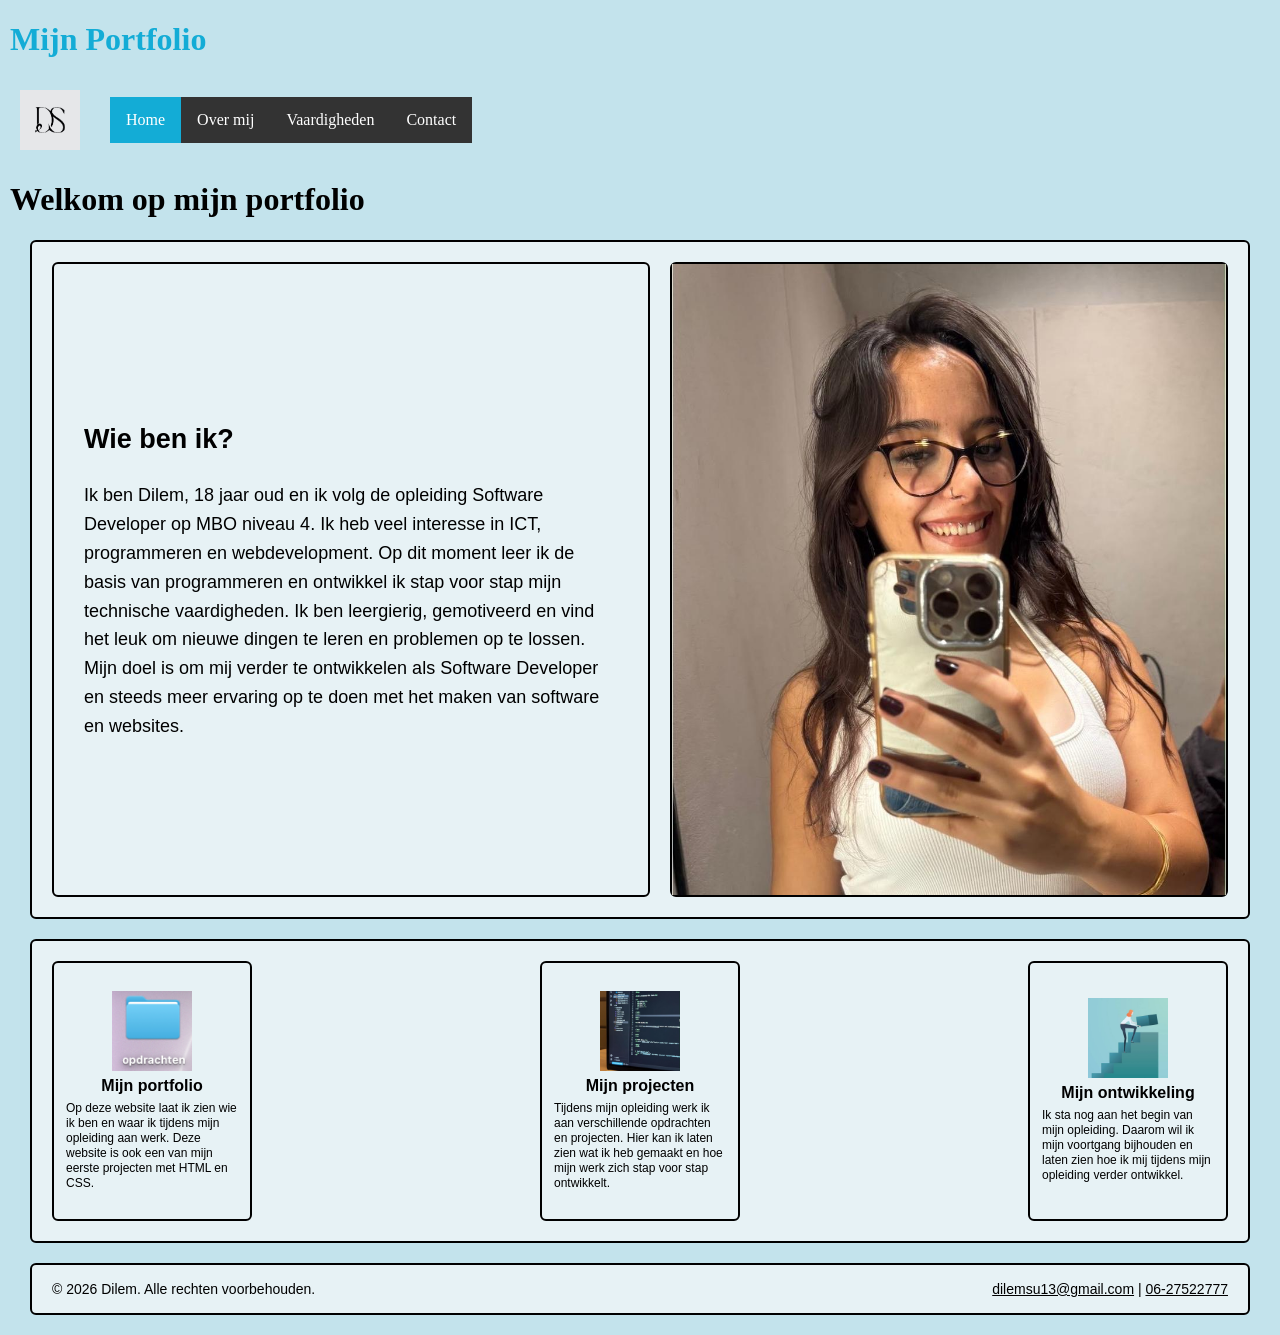
<file: index.html>
<!DOCTYPE html>
<html lang="nl">
<head>
    <meta charset="UTF-8">
  <meta name="viewport" content="width=device-width, initial-scale=1.0">
    <title>Portfolio</title>
    <link rel="stylesheet" href="style.css">
</head>
<body>

    <h1>Mijn Portfolio</h1>
<nav>
  <img src="ds-initial-letter-logo-design_1200281-6527.jpg.avif" alt="Logo" class="logo">
  <ul>
    <li><a href="index.html" class="active">Home</a></li>
    <li><a href="overmij.html">Over mij</a></li>
    <li><a href="vaardigheden.html">Vaardigheden</a></li>
    <li><a href="contact.html">Contact</a></li>
  </ul>
</nav>
    <h1 class="home-welcome">Welkom op mijn portfolio</h1>

<main> 
<div class="container2">
    <div class="left-box">
    <h2>Wie ben ik?</h2>
    <p>Ik ben Dilem, 18 jaar oud en ik volg de opleiding Software Developer op MBO niveau 4. Ik heb veel interesse in ICT, programmeren en webdevelopment. Op dit moment leer ik de basis van programmeren en ontwikkel ik stap voor stap mijn technische vaardigheden.
Ik ben leergierig, gemotiveerd en vind het leuk om nieuwe dingen te leren en problemen op te lossen. Mijn doel is om mij verder te ontwikkelen als Software Developer en steeds meer ervaring op te doen met het maken van software en websites.</p>
    </div>
    
    <div class="right-box">
      <img src="PHOTO-2026-10-02-09-06-01.jpg" alt="Foto van mij">
    </div>
  </div>

<div class="container3">
  <div>
    <img src="Ekran Resmi 2026-10-05 14.00.18.png" alt="Foto van mijn portfolio">
    <h2>Mijn portfolio</h2>
    <p>Op deze website laat ik zien wie ik ben en waar ik tijdens mijn opleiding aan werk. Deze website is ook een van mijn eerste projecten met HTML en CSS.</p>
  </div>
  <div>
    <img src="PHOTO-2026-10-05-13-57-08.jpg" alt="Foto van mijn projecten">
    <h2>Mijn projecten</h2>
    <p>Tijdens mijn opleiding werk ik aan verschillende opdrachten en projecten. Hier kan ik laten zien wat ik heb gemaakt en hoe mijn werk zich stap voor stap ontwikkelt.</p>
  </div>
  <div>
    <img src="images.jpeg" alt="Foto van mijn ontwikkeling">
    <h2>Mijn ontwikkeling</h2>
    <p>Ik sta nog aan het begin van mijn opleiding. Daarom wil ik mijn voortgang bijhouden en laten zien hoe ik mij tijdens mijn opleiding verder ontwikkel.</p>
  </div>
</div>
</main>

<footer class="site-footer">
  <p>&copy; 2026 Dilem. Alle rechten voorbehouden.</p>
  <p>
    <a href="mailto:dilemsu13@gmail.com">dilemsu13@gmail.com</a>
    | <a href="tel:+31627522777">06-27522777</a>
  </p>
</footer>
</body>
</html>
</file>
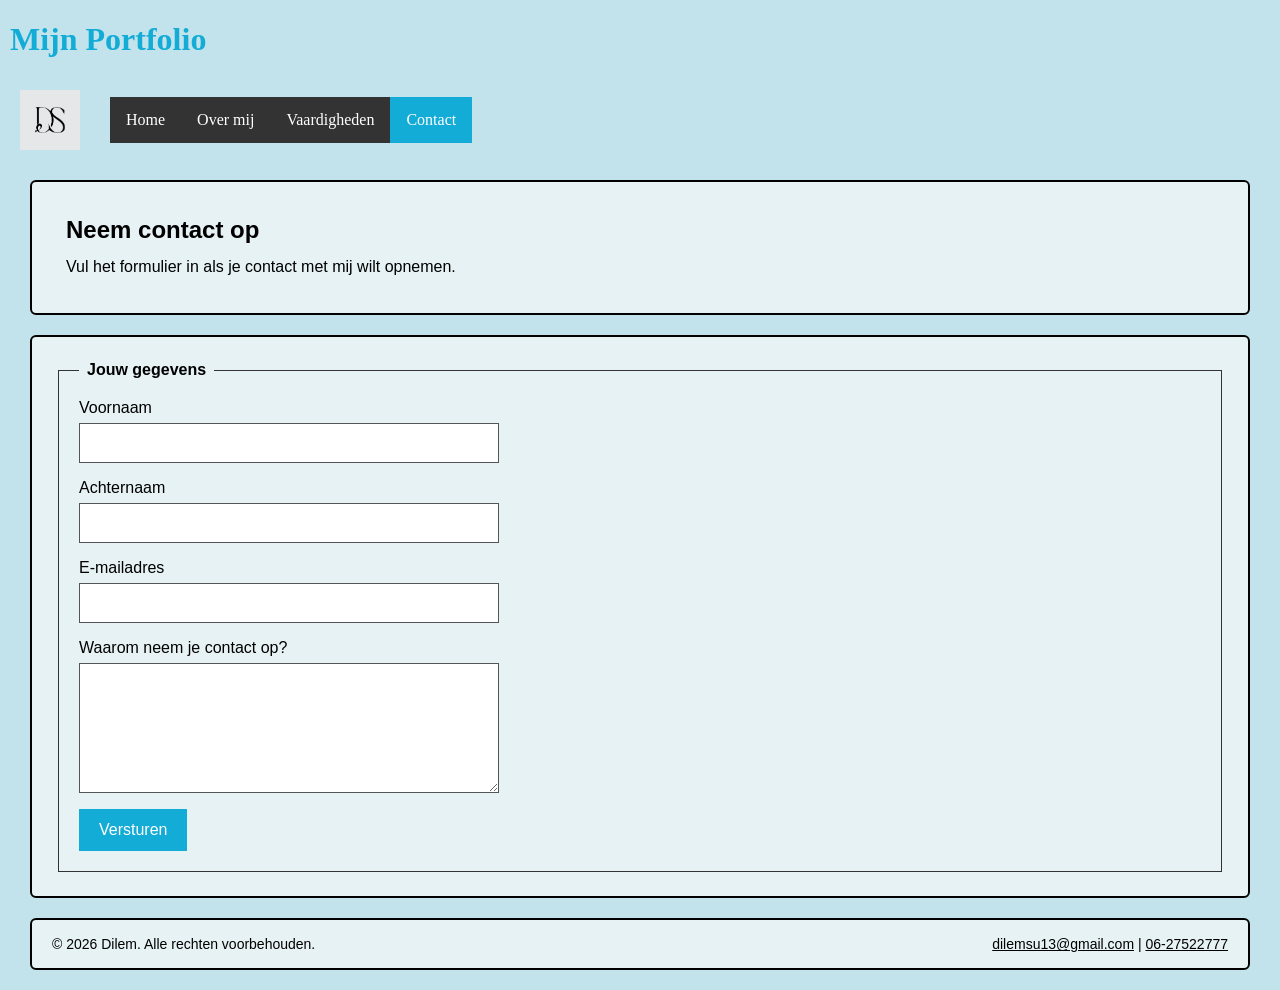
<file: contact.html>
<!DOCTYPE html>
<html lang="nl">
<head>
	<meta charset="UTF-8">
	<meta name="viewport" content="width=device-width, initial-scale=1.0">
	<title>Contact - Mijn Portfolio</title>
	<link rel="stylesheet" href="style.css">
</head>
<body>
	<h1>Mijn Portfolio</h1>

	<nav>
		<img src="ds-initial-letter-logo-design_1200281-6527.jpg.avif" alt="Logo" class="logo">
		<ul>
			<li><a href="index.html">Home</a></li>
			<li><a href="overmij.html">Over mij</a></li>
			<li><a href="vaardigheden.html">Vaardigheden</a></li>
			<li><a href="contact.html" class="active">Contact</a></li>
		</ul>
	</nav>

	<main class="contact-page">
		<section class="contact-intro">
			<h2>Neem contact op</h2>
			<p>Vul het formulier in als je contact met mij wilt opnemen.</p>  
		</section>

		<form class="contact-form">
			<fieldset>
				<legend>Jouw gegevens</legend>

				<div class="form-field">
					<label for="fname">Voornaam</label>
					<input type="text" id="fname" name="fname" autocomplete="given-name" required>
				</div>

				<div class="form-field">
					<label for="lname">Achternaam</label>
					<input type="text" id="lname" name="lname" autocomplete="family-name" required>
				</div>

				<div class="form-field">
					<label for="email">E-mailadres</label>
					<input type="email" id="email" name="email" autocomplete="email" required>
				</div>

				<div class="form-field">
					<label for="message">Waarom neem je contact op?</label>
					<textarea id="message" name="message" rows="6" required></textarea>
				</div>

				<button type="submit">Versturen</button>
			</fieldset>
		</form>
	</main>
	<footer class="site-footer">
		<p>&copy; 2026 Dilem. Alle rechten voorbehouden.</p>
		<p>
			<a href="mailto:dilemsu13@gmail.com">dilemsu13@gmail.com</a>
			| <a href="tel:+31627522777">06-27522777</a>
		</p>
	</footer>
</body>
</html>
</file>
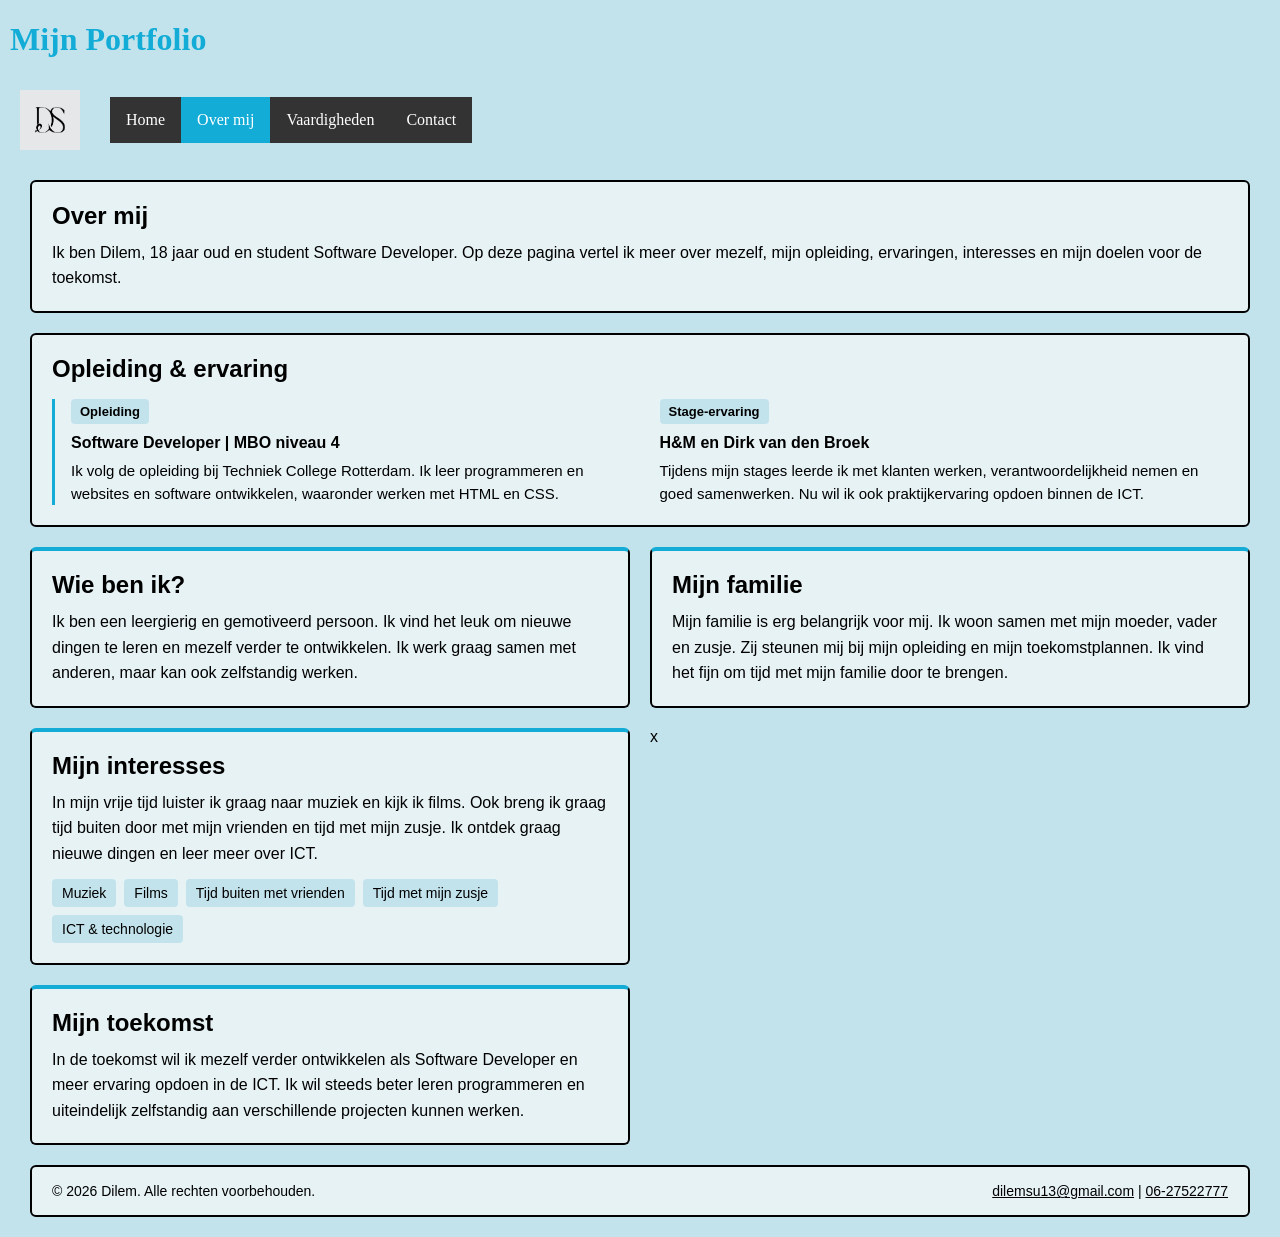
<file: overmij.html>
<!DOCTYPE html>
<html lang="nl">
<head>
	<meta charset="UTF-8">
	<meta name="viewport" content="width=device-width, initial-scale=1.0">
	<title>Over mij - Mijn Portfolio</title>
	<link rel="stylesheet" href="style.css">
</head>
<body>
	<h1>Mijn Portfolio</h1>

	<nav>
		<img src="ds-initial-letter-logo-design_1200281-6527.jpg.avif" alt="Logo" class="logo">
		<ul>
			<li><a href="index.html">Home</a></li>
			<li><a href="overmij.html" class="active">Over mij</a></li>
			<li><a href="vaardigheden.html">Vaardigheden</a></li>
			<li><a href="contact.html">Contact</a></li>
		</ul>
	</nav>

	<main class="overmij-page">
		<section class="overmij-intro">
			<h2>Over mij</h2>
			<p>Ik ben Dilem, 18 jaar oud en student Software Developer. Op deze pagina vertel ik meer over mezelf, mijn opleiding, ervaringen, interesses en mijn doelen voor de toekomst.</p>
		</section>

		<section class="about-timeline">
			<h2>Opleiding & ervaring</h2>
			<div class="timeline-list">
				<div class="timeline-item">
					<span class="timeline-label">Opleiding</span>
					<h3>Software Developer | MBO niveau 4</h3>
					<p>Ik volg de opleiding bij Techniek College Rotterdam. Ik leer programmeren en websites en software ontwikkelen, waaronder werken met HTML en CSS.</p>
				</div>
				<div class="timeline-item">
					<span class="timeline-label">Stage-ervaring</span>
					<h3>H&M en Dirk van den Broek</h3>
					<p>Tijdens mijn stages leerde ik met klanten werken, verantwoordelijkheid nemen en goed samenwerken. Nu wil ik ook praktijkervaring opdoen binnen de ICT.</p>
				</div>
			</div>
		</section>

		<div class="about-grid">
			<section class="about-card">
				<h2>Wie ben ik?</h2>
				<p>Ik ben een leergierig en gemotiveerd persoon. Ik vind het leuk om nieuwe dingen te leren en mezelf verder te ontwikkelen. Ik werk graag samen met anderen, maar kan ook zelfstandig werken.</p>
			</section>

			<section class="about-card">
				<h2>Mijn familie</h2>
				<p>Mijn familie is erg belangrijk voor mij. Ik woon samen met mijn moeder, vader en zusje. Zij steunen mij bij mijn opleiding en mijn toekomstplannen. Ik vind het fijn om tijd met mijn familie door te brengen.</p>
			</section>

			<section class="about-card">
				<h2>Mijn interesses</h2>
				<p>In mijn vrije tijd luister ik graag naar muziek en kijk ik films. Ook breng ik graag tijd buiten door met mijn vrienden en tijd met mijn zusje. Ik ontdek graag nieuwe dingen en leer meer over ICT.</p>
				<ul class="hobby-list">
					<li>Muziek</li>
					<li>Films</li>
					<li>Tijd buiten met vrienden</li>
					<li>Tijd met mijn zusje</li>
					<li>ICT & technologie</li>
				</ul>
			</section>
x
			<section class="about-card">
				<h2>Mijn toekomst</h2>
				<p>In de toekomst wil ik mezelf verder ontwikkelen als Software Developer en meer ervaring opdoen in de ICT. Ik wil steeds beter leren programmeren en uiteindelijk zelfstandig aan verschillende projecten kunnen werken.</p>
			</section>
		</div>
	</main>
	<footer class="site-footer">
		<p>&copy; 2026 Dilem. Alle rechten voorbehouden.</p>
		<p>
			<a href="mailto:dilemsu13@gmail.com">dilemsu13@gmail.com</a>
			| <a href="tel:+31627522777">06-27522777</a>
		</p>
	</footer>
</body>
</html>
</file>
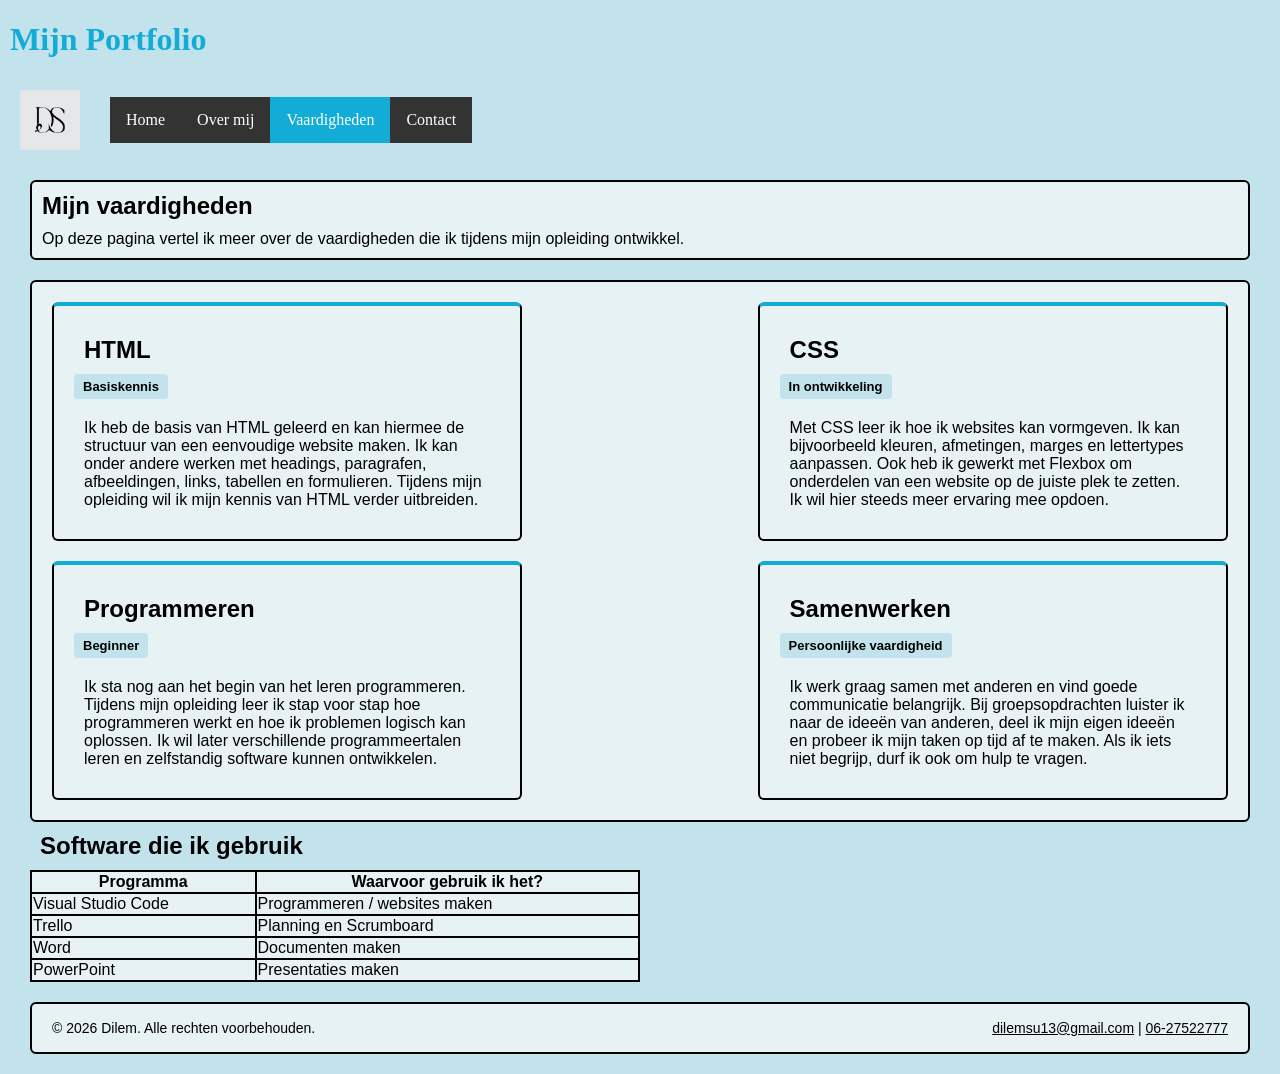
<file: vaardigheden.html>
<!DOCTYPE html>
<html lang="nl">
<head>
  <meta charset="UTF-8">
  <meta name="viewport" content="width=device-width, initial-scale=1.0">
  <title>Vaardigheden - Mijn Portfolio</title>
  <link rel="stylesheet" href="style.css">
</head>
<body>
  <h1>Mijn Portfolio</h1>

  <nav>
    <img src="ds-initial-letter-logo-design_1200281-6527.jpg.avif" alt="Logo" class="logo">
    <ul>
      <li><a href="index.html">Home</a></li>
      <li><a href="overmij.html">Over mij</a></li>
      <li><a href="vaardigheden.html" class="active">Vaardigheden</a></li>
      <li><a href="contact.html">Contact</a></li>
    </ul>
  </nav>

 <main class="vaardigheden">
  <div class="intro">
    <h2>Mijn vaardigheden</h2>
    <p>Op deze pagina vertel ik meer over de vaardigheden die ik tijdens mijn opleiding ontwikkel.</p>
  </div>

  <div class="container">
    <div class="box">
      <h2>HTML</h2>
      <span class="skill-label">Basiskennis</span>
      <p>Ik heb de basis van HTML geleerd en kan hiermee de structuur van een eenvoudige website maken. Ik kan onder andere werken met headings, paragrafen, afbeeldingen, links, tabellen en formulieren. Tijdens mijn opleiding wil ik mijn kennis van HTML verder uitbreiden.</p>
    </div>

    <div class="box">
      <h2>CSS</h2>
      <span class="skill-label">In ontwikkeling</span>
      <p>Met CSS leer ik hoe ik websites kan vormgeven. Ik kan bijvoorbeeld kleuren, afmetingen, marges en lettertypes aanpassen. Ook heb ik gewerkt met Flexbox om onderdelen van een website op de juiste plek te zetten. Ik wil hier steeds meer ervaring mee opdoen.</p>
    </div>

    <div class="box">
      <h2>Programmeren</h2>
      <span class="skill-label">Beginner</span>
      <p>Ik sta nog aan het begin van het leren programmeren. Tijdens mijn opleiding leer ik stap voor stap hoe programmeren werkt en hoe ik problemen logisch kan oplossen. Ik wil later verschillende programmeertalen leren en zelfstandig software kunnen ontwikkelen.</p>
    </div>

    <div class="box">
      <h2>Samenwerken</h2>
      <span class="skill-label">Persoonlijke vaardigheid</span>
      <p>Ik werk graag samen met anderen en vind goede communicatie belangrijk. Bij groepsopdrachten luister ik naar de ideeën van anderen, deel ik mijn eigen ideeën en probeer ik mijn taken op tijd af te maken. Als ik iets niet begrijp, durf ik ook om hulp te vragen.</p>
    </div>
  </div>

<h2>Software die ik gebruik</h2>
<table>
  <tr>
    <th>Programma</th>
    <th>Waarvoor gebruik ik het?</th> 
  </tr>
  <tr>
    <td>Visual Studio Code</td>
    <td>Programmeren / websites maken</td>
  </tr>
  <tr>
    <td>Trello</td>
    <td>Planning en Scrumboard</td>
  </tr>
  <tr>
    <td>Word</td>
    <td>Documenten maken</td>
  </tr>
   <tr>
    <td>PowerPoint</td>
    <td>Presentaties maken</td>
  </tr>
</table>

</main>
<footer class="site-footer">
  <p>&copy; 2026 Dilem. Alle rechten voorbehouden.</p>
  <p>
    <a href="mailto:dilemsu13@gmail.com">dilemsu13@gmail.com</a>
    | <a href="tel:+31627522777">06-27522777</a>
  </p>
</footer>
</body>
</html>
</file>
<file: style.css>
:root {
  --page-background: #c3e3ec;
  --panel-background: #e7f2f5;
  --accent-color: #13acd6;
  --accent-hover: #087f9f;
  --navigation-background: #333333;
  --text-color: #000000;
  --light-text: #ffffff;
}

body {
  margin: 10px;
  padding: 0;
  background-color: var(--page-background);
}

nav{ 
  position: sticky;
  top: 0;
  z-index: 10;
  display: flex;
  align-items: center;
  gap: 10px;
  padding: 10px;
  background-color: var(--page-background);

} 
h1{
    color: var(--accent-color);
}

.home-welcome {
  color: #000000;
}

.site-footer {
  display: flex;
  flex-wrap: wrap;
  justify-content: space-between;
  align-items: center;
  gap: 12px;
  margin: 20px;
  padding: 16px 20px;
  border: 2px solid var(--text-color);
  background-color: var(--panel-background);
  color: var(--text-color);
  font-family: Verdana, sans-serif;
  font-size: 14px;

  & > p {
    margin: 0;
  }

  & a {
    color: var(--text-color);
  }

  & a:hover {
    color: var(--accent-color);
  }
}

h2, p {
  margin: 10px;
}

ul {
  list-style-type: none;
  margin: 0;
  padding: 0;
  overflow: hidden;
  background-color: var(--navigation-background);
}

ul li {
  float: left;
}

ul li a {
  display: block;
  color: var(--light-text);
  text-align: center;
  padding: 14px 16px;
  text-decoration: none;
}
ul li a:hover:not(.active) {
  background-color: #111111;
}

ul li a.active {
  background-color: var(--accent-color);
}

.container2 {
  display: flex;
  flex-direction: row;
  justify-content: space-between;
  gap: 20px;
  margin: 20px;
  padding: 20px;
  border: 2px solid black;
  background-color: var(--panel-background);
  align-items: stretch;
  box-sizing: border-box;
  font-family: Verdana, sans-serif;
}

.right-box {
  display: flex;
  flex: 1;
  min-width: 0;
  align-items: center;
  justify-content: center;
  margin: 0;
  border: 2px solid black;
  background-color: var(--panel-background);
  box-sizing: border-box;
}

.right-box img {
  width: 100%;
  height: 100%;
  object-fit: cover;
  display: block;
}

.left-box {
  display: flex;
  flex-direction: column;
  justify-content: center;
  border-radius: 0;
  flex: 1;
  min-width: 0;
  padding: 20px;
  min-height: 600px;
  border: 2px solid black;
  background-color: var(--panel-background);
  font-size: 18px;
  line-height: 1.6;
  margin: 0;
  box-sizing: border-box;
}

.logo {
  width: 60px;
  height: 60px;
  border-radius: 0;
  margin-right: 20px;
}

.container3 {
  display: flex;
  flex-direction: row;
  flex-wrap: wrap;
  gap: 20px;
  justify-content: space-between;
  margin: 20px;
  padding: 20px;
  border: 2px solid black;
  background-color: var(--panel-background);
  box-sizing: border-box;
  font-family: Verdana, sans-serif;
}

.container3 div {
  width: 200px;
  height: 260px;
  box-sizing: border-box;
  border: 2px solid black;
  padding: 12px;
  margin: 0;
  display: flex;
  flex-direction: column;
  justify-content: center;
  align-items: center;
  gap: 6px;
  background-color: var(--panel-background);
  font-size: 20px;
  font-weight: bold;
}

.container3 img {
  width: 80px;
  height: 80px;
  object-fit: cover;
}

.container3 h2 {
  font-size: 16px;
  margin: 0;
}

.container3 p {
  font-size: 12px;
  font-weight: normal;
  line-height: 1.25;
  margin: 0;
}

.vaardigheden {
  display: flex;
  flex-direction: column;
  margin: 20px;
  font-family: Verdana, sans-serif;
}

.vaardigheden .intro {
  margin: 0 0 20px;
  padding: 0;
  border: 2px solid black;
  background-color: var(--panel-background);
  font-size: 16px;
}

.vaardigheden .container {
  display: flex;
  flex-direction: row;
  flex-wrap: wrap;
  justify-content: space-between;
  gap: 20px;
  margin: 0;
  border: 2px solid black;
  background-color: var(--panel-background);
  font-size: 16px;
  box-sizing: border-box;
  padding: 20px;
}

.vaardigheden .box {
  display: flex;
  flex-direction: column;
  width: 40%;
  min-height: 180px;
  box-sizing: border-box;
  border: 2px solid black;
  margin: 0;
  padding: 20px;
  background-color: var(--panel-background);
  font-size: 16px;
}

.skill-label,
.timeline-label {
  display: inline-block;
  align-self: flex-start;
  margin: 0 0 10px;
  padding: 5px 9px;
  border-radius: 4px;
  background-color: var(--page-background);
  font-size: 13px;
  font-weight: bold;
}

.vaardigheden th,
.vaardigheden td {
  background-color: #e7f2f5;
}

table, th, td {
  border: 2px solid black;
  border-collapse: collapse;

}

.vaardigheden table {
  width: 50%;
}

.contact-page {
  display: flex;
  flex-direction: column;
  gap: 20px;
  margin: 20px;
  font-family: Verdana, sans-serif;
}

.contact-intro,
.contact-form {
  box-sizing: border-box;
  border: 2px solid black;
  background-color: #e7f2f5;
  padding: 24px;
}

.contact-intro h2 {
  color: var(--text-color);
}

.contact-intro p {
  line-height: 1.6;
}

.contact-form fieldset {
  display: flex;
  flex-direction: column;
  gap: 16px;
  border: 1px solid #333333;
  padding: 20px;
}

.contact-form legend {
  padding: 0 8px;
  font-weight: bold;
}

.form-field {
  display: flex;
  flex-direction: column;
  align-items: flex-start;
  gap: 6px;
}

.form-field input,
.form-field textarea {
  box-sizing: border-box;
  width: 420px;
  max-width: 100%;
  padding: 10px;
  border: 1px solid #555555;
  background-color: var(--light-text);
  font: inherit;
}

.form-field textarea {
  resize: vertical;
}

#message {
  min-height: 120px;
}

.contact-form button {
  align-self: flex-start;
  border: 0;
  padding: 12px 20px;
  background-color: var(--accent-color);
  color: var(--light-text);
  font: inherit;
  cursor: pointer;
}

.contact-form button:hover {
  background-color: var(--accent-hover);
}

@media (max-width: 600px) {
  .contact-page {
    margin: 12px;
  }

  .contact-intro,
  .contact-form {
    padding: 16px;
  }

  .contact-form fieldset {
    padding: 14px;
  }
}

.overmij-page {
  display: flex;
  flex-direction: column;
  gap: 20px;
  margin: 20px;
  font-family: Verdana, sans-serif;
  text-align: left;
}

.overmij-intro,
.about-card {
  box-sizing: border-box;
  border: 2px solid black;
  background-color: #e7f2f5;
  padding: 20px;
}

.about-card {
  position: relative;
}

.overmij-intro h2,
.about-card h2 {
  color: #000000;
  margin: 0 0 10px;
}

.overmij-intro p,
.about-card p {
  margin: 0;
  font-size: 16px;
  line-height: 1.6;
}

.about-timeline {
  border: 2px solid black;
  border-radius: 6px;
  padding: 20px;
  background-color: var(--panel-background);
}

.about-timeline > h2 {
  margin: 0 0 16px;
  color: var(--text-color);
}

.timeline-list {
  display: flex;
  flex-wrap: wrap;
  gap: 20px;
  border-left: 3px solid var(--accent-color);
  padding-left: 16px;
}

.timeline-item {
  flex: 1 1 220px;
}

.timeline-item h3 {
  margin: 0 0 8px;
  font-size: 16px;
}

.timeline-item p {
  margin: 0;
  font-size: 15px;
  line-height: 1.5;
}

.hobby-list {
  display: flex;
  flex-wrap: wrap;
  gap: 8px;
  margin: 12px 0 0;
  padding: 0;
  overflow: visible;
  background: transparent;
  list-style: none;
}

.hobby-list li {
  float: none;
  padding: 6px 10px;
  border-radius: 4px;
  background-color: var(--page-background);
  font-size: 14px;
}

.about-grid {
  display: grid;
  grid-template-columns: repeat(2, minmax(0, 1fr));
  gap: 20px;
}

.container2,
.left-box,
.right-box,
.container3,
.container3 div,
.vaardigheden .intro,
.vaardigheden .container,
.vaardigheden .box,
.contact-intro,
.contact-form,
.overmij-intro,
.about-card,
.site-footer {
  border-radius: 6px;
}

.vaardigheden .box,
.about-card {
  border-top: 4px solid var(--accent-color);
  transition: transform 180ms ease, box-shadow 180ms ease;
}

.vaardigheden .box:hover,
.about-card:hover {
  transform: translateY(-3px);
  box-shadow: 0 4px 12px rgba(0, 0, 0, 0.12);
}

@media (max-width: 600px) {
  nav {
    flex-wrap: wrap;
  }

  nav ul {
    display: flex;
    flex-wrap: wrap;
  }

  nav ul li {
    float: none;
  }

  .container2 {
    flex-direction: column;
    align-items: stretch;
  }

  .left-box,
  .right-box {
    flex: none;
    width: 100%;
    height: auto;
    min-height: 0;
    margin: 0;
  }

  .right-box img {
    width: 100%;
    max-width: 600px;
    height: auto;
  }

  .vaardigheden .box {
    width: 100%;
    height: auto;
  }

  .vaardigheden table {
    width: 100%;
  }

  .overmij-page {
    margin: 12px;
  }

  .about-grid {
    grid-template-columns: 1fr;
  }

  .about-timeline {
    padding: 16px;
  }

  .timeline-list {
    flex-direction: column;
  }

  .about-card {
    width: 100%;
  }

  .site-footer {
    flex-direction: column;
    align-items: flex-start;
    margin: 12px;
  }
}
</file>
